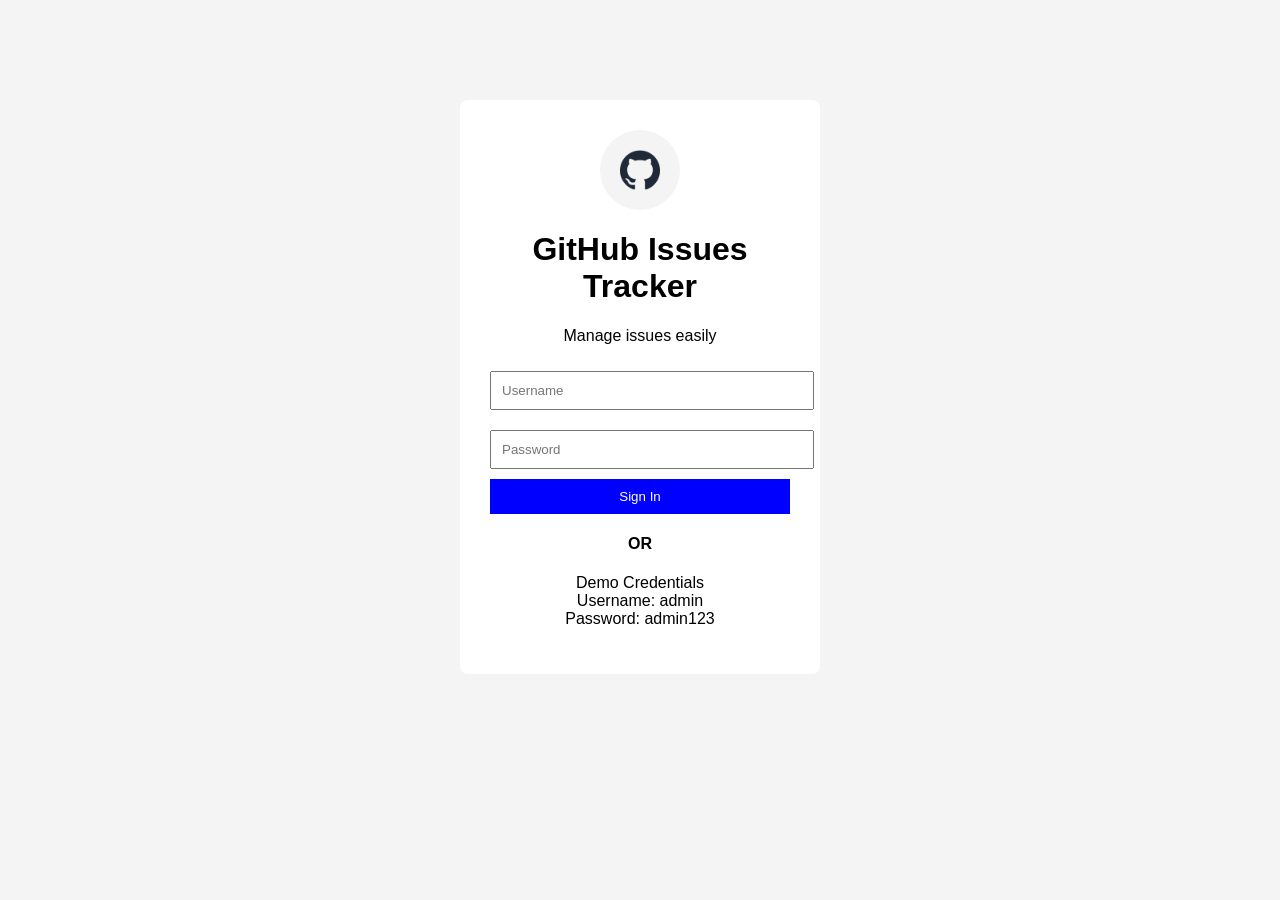
<file: index.html>
<!DOCTYPE html>
<html lang="en">
<head>
    <meta charset="UTF-8">
    <meta name="viewport" content="width=device-width, initial-scale=1.0">
    <title>GitHub Issues Tracker</title>
    <link rel="stylesheet" href="/style/style.css">
</head>
<body>
    <body>

<div class="login-container">
    <div class="logo">
  <div class="logo-circle">
    <img src="assets/github-logo.png" alt="">
  </div>

<h1>GitHub Issues Tracker</h1>
<p>Manage issues easily</p>

<input type="text" id="username" placeholder="Username">

<input type="password" id="password" placeholder="Password">

<button onclick="login()">Sign In</button>
<h4>OR</h4>

<p class="demo">
Demo Credentials<br>
Username: admin<br>
Password: admin123
</p>

</div>

<script src="script/login.js"></script>

</body>
</html>
</file>
<file: style/style.css>
body{
font-family:Arial;
margin:0;
background:#f4f4f4;
}

/* login */
.logo{
  text-align:center;
}

.logo-circle{
  width:80px;
  height:80px;
  background: #f4f4f4;
  border-radius:50%;
  display:flex;
  align-items:center;
  justify-content:center;
  margin:0 auto 10px;
}

.logo-circle img{
  width:40px;
}

.login-container{
width:300px;
margin:100px auto;
background:white;
padding:30px;
border-radius:8px;
text-align:center;
}

.login-container input{
width:100%;
padding:10px;
margin:10px 0;
}

.login-container button{
padding:10px;
width:100%;
background:blue;
color:white;
border:none;
}

/* navbar */
/* .navbar{
  padding:15px 40px;
  border-bottom:1px solid #ddd;
} */
.navbar{
  display:flex;
  justify-content:space-between;
  align-items:center;
  padding:15px 40px;
  border-bottom:1px solid #ddd;
}
.nav-left{
  display:flex;
  align-items:center;
  gap:10px;
}

.nav-left img{
  width:30px;
}

.nav-left h2{
  font-size:20px;
  font-weight:600;
}


.search-box input{
padding:8px;
}

.search-box button{
padding:8px;
background-color: blue;
color: #fff;
}
/* card header */
.card-header{
  display:flex;
  justify-content:space-between;
  /* align-items:center; */
  background:#fff;
  padding:20px;
  border-radius:8px;
  margin:20px 40px;
}

.left{
  display:flex;
  align-items:center;
  gap:10px;
}

.icon{
  background:#e9e2ff;
  padding:10px;
  border-radius:50%;
}

.right{
  font-size:14px;
}

.open{
  width:10px;
  height:10px;
  background-color: green;
  display:inline-block;
  border-radius:50%;
  margin-right:5px;
}

.closed{
  width:10px;
  height:10px;
  background:purple;
  display:inline-block;
  border-radius:50%;
  margin:0 5px 0 15px;
}
.tab-btn{
  padding:8px 18px;
  border:none;
  border-radius:6px;
  background:#e5e7eb;
  cursor:pointer;
}

.tab-btn.active{
  background:#4f46e5;
  color:white;
}


.tabs{
  display:flex;
  justify-content:flex-start; /* left side */
  gap:10px;
  margin:20px;
  
}
 .tabs button{
padding:10px 20px;
margin:5px;
cursor:pointer;
}

/* loader */

#loader{
display:none;
text-align:center;
font-size:20px;
}

/* grid */

.grid{
display:grid;
grid-template-columns:repeat(4,1fr);
gap:20px;
padding:20px;
}
/* 
.priority-high {
  border-top-color: green;
}

.priority-medium {
  border-top-color: orange;
}

.priority-low {
  border-top-color: purple;
} */

/* cards */

.card{
background:white;
padding:15px;
border-radius:6px;
cursor:pointer;
}

.card:hover{
transform:scale(1.02);
}

/* modal */

.modal{
display:none;
position:fixed;
top:0;
left:0;
width:100%;
height:100%;
background:rgba(0,0,0,0.6);
}

.modal-content{
background:white;
margin:10% auto;
padding:20px;
width:400px;
border-radius:8px;
}

.close{
float:right;
cursor:pointer;
}

/* responsive */

@media(max-width:900px){

.grid{
grid-template-columns:repeat(2,1fr);
}

}

@media(max-width:500px){

.grid{
grid-template-columns:1fr;
}

}
</file>
